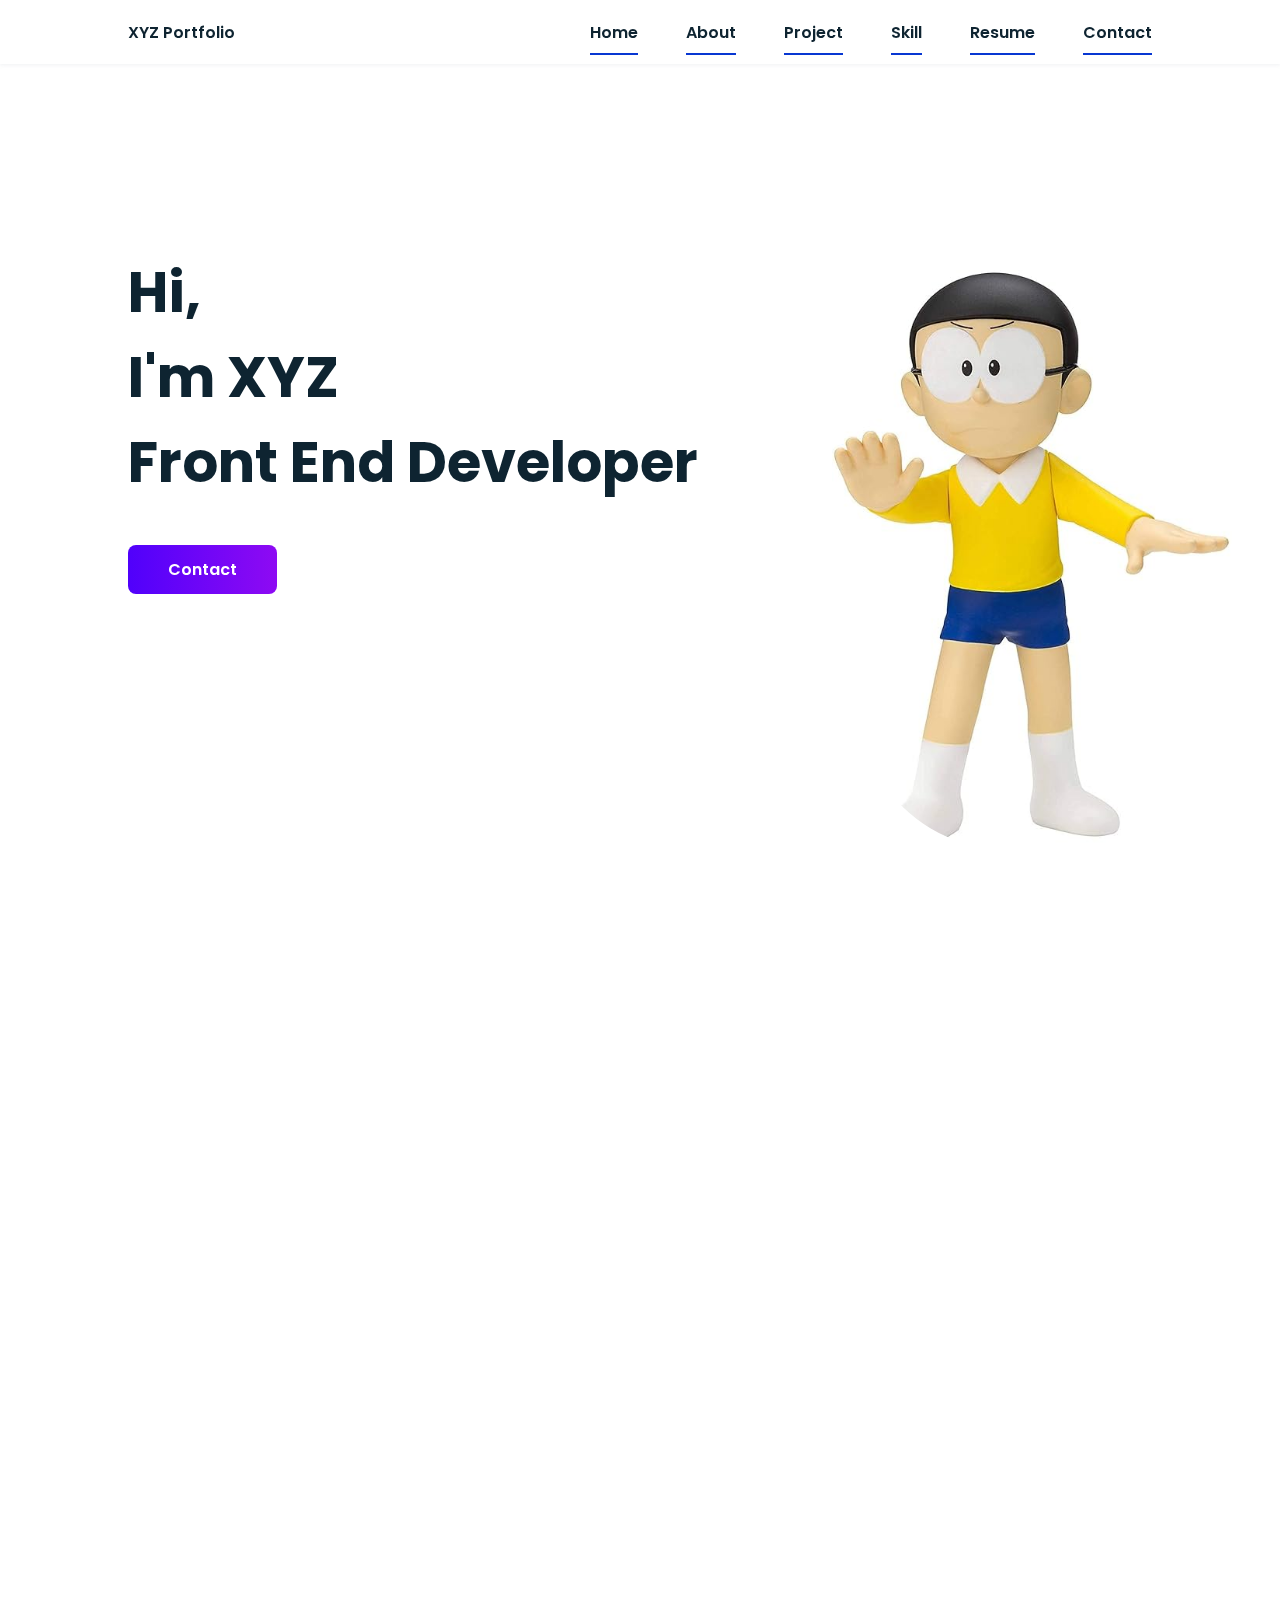
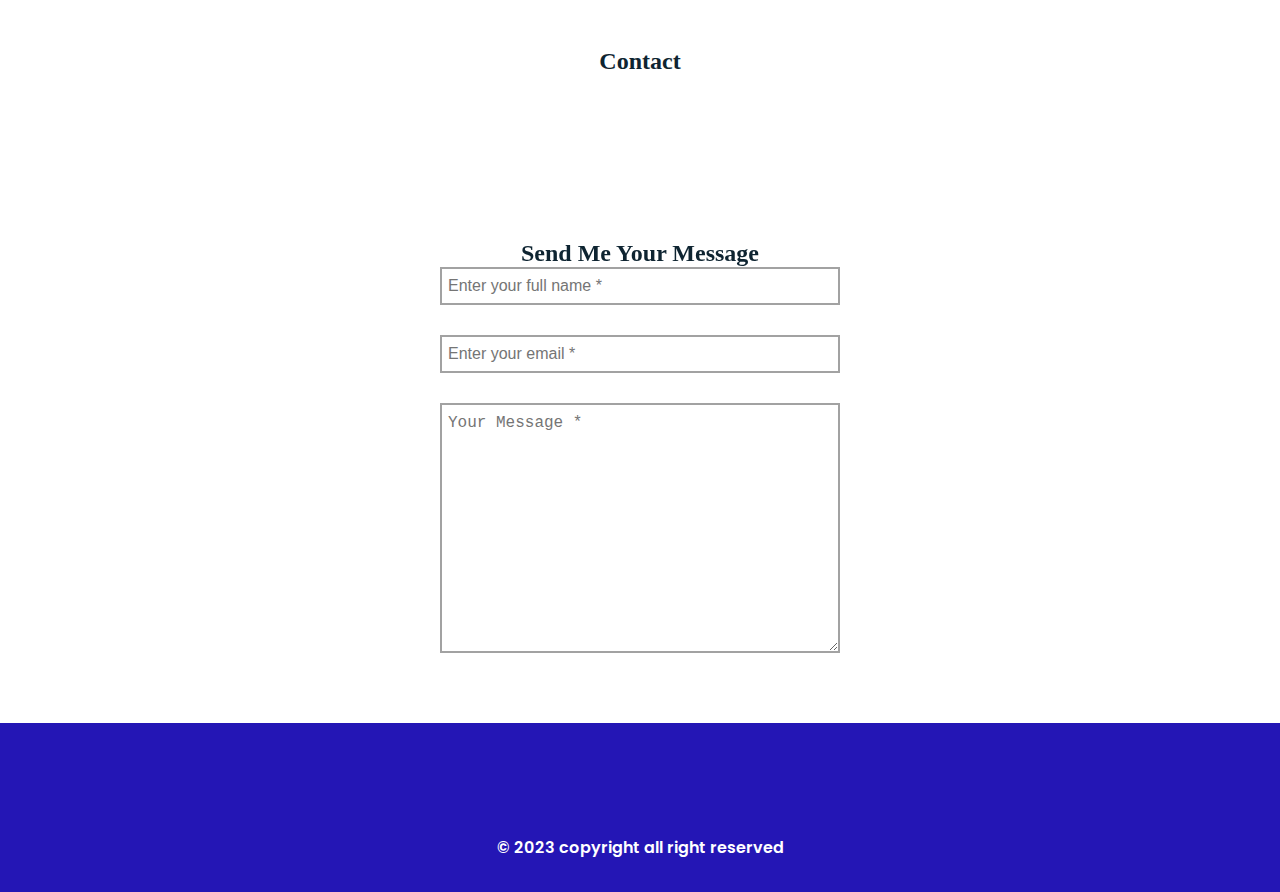
<file: index.html>
<!DOCTYPE html>
<html lang="en">
  <head>
    <meta charset="UTF-8" />
    <title>xyz's Portfolio</title>
    <link rel="stylesheet" href="styles.css" />
    <link href="https://unpkg.com/aos@2.3.1/dist/aos.css" rel="stylesheet" />
    <link
      rel="icon"
      href="images/v1.png"
      type="image/icon type"
      class="titlebarimage"
    />
  </head>
  <body>
    <!-- Header Section -->
    <header class="header">
      <nav class="nav bd_grid">
        <div>
          <a href="#" class="nav_logo">XYZ Portfolio</a>
        </div>

        <div class="nav_menu" id="nav_menu">
          <ul class="nav_list">
            <li class="nav_items">
              <a href="#home" class="nav_link active">Home</a>
            </li>
            <li class="nav_items">
              <a href="#about" class="nav_link active">About</a>
            </li>
            <li class="nav_items">
              <a href="#project" class="nav_link active">Project</a>
            </li>

            <li class="nav_items">
              <a href="#skills" class="nav_link active">Skill</a>
            </li>
            <li class="nav_items">
              <a href="resume.pdf" class="nav_link active" target="_blank"
                >Resume</a
              >
            </li>
            <li class="nav_items">
              <a href="#contact" class="nav_link active">Contact</a>
            </li>
          </ul>
        </div>

        <div class="nav_toggle" id="nav_toggle">
          <i class="bx bx-menu-alt-right"></i>
        </div>
      </nav>
    </header>

    <main class="main">
      <!-- HOME SECTION -->
      <section class="home bd_grid" id="home">
        <div class="home_data" data-aos="fade-down">
          <h1 class="home_title">
            Hi, <br />I'm <span XYZ="home_title-color">XYZ</span><br />Front End
            Developer
          </h1>
          <a href="#contact" class="button"> Contact</a>
        </div>

        <div class="home_social">
          <a
            href="https://www.linkedin.com/"
            class="home_social-icon"
            data-aos="fade-down"
            target="_blank"
            ><i class="bx bxl-linkedin-square"></i
          ></a>
          <a
            href="mailto:xyz@gmail.com"
            class="home_social-icon"
            data-aos="fade-down"
            data-aos-delay="250"
            target="_blank"
            ><i class="bx bxl-gmail"></i
          ></a>
          <a
            href="https://github.com"
            class="home_social-icon"
            data-aos="fade-down"
            data-aos-delay="300"
            target="_blank"
            ><i class="bx bxl-github"></i
          ></a>
          <a
            href="https://www.instagram.com/"
            class="home_social-icon"
            data-aos="fade-down"
            data-aos-delay="350"
            target="_blank"
            ><i class="bx bxl-instagram"></i
          ></a>
        </div>
        <div class="home_img" data-aos="fade-down" data-aos-delay="500">
          <img src="img.jpg" alt="xyz" style="border-radius: 0% 40%" />
        </div>
      </section>

      <!-- ABOUT SECTION -->
      <section class="about section" id="about">
        <h2 class="section-title" data-aos="fade-down">About Me</h2>
        <div class="about_container bd_grid">
          <div class="about_img" data-aos="fade-down" data-aos-delay="50">
            <svg
              xmlns="http://www.w3.org/2000/svg"
              data-name="Layer 1"
              viewBox="0 0 903.80709 509.14517"
              xmlns:xlink="http://www.w3.org/1999/xlink"
            >
              <path
                d="M216.09567,704.318l-.95117-1.75879c12.75342-6.89746,28.62573-15.481,36.916-29.56738,8.17236-13.88623,8.35571-32.74268.47851-49.21094-6.70361-14.01562-19.01782-26.57226-35.61108-36.313-3.273-1.92138-6.70874-3.74218-10.0315-5.50341-8.03149-4.25635-16.33642-8.65821-23.18432-14.90284-9.43164-8.60107-16.56787-23.03466-11.249-35.89111a23.85567,23.85567,0,0,1,20.6775-14.46728l.11279,1.99707a21.86061,21.86061,0,0,0-18.94776,13.248c-4.94262,11.94727,1.83863,25.50489,10.75415,33.63574,6.66065,6.07374,14.85181,10.415,22.7732,14.61329,3.34155,1.771,6.79712,3.60254,10.10766,5.54589,16.93848,9.94336,29.52637,22.79786,36.40259,37.17432,8.1604,17.06055,7.94629,36.63672-.55908,51.08887C245.2114,688.57244,229.0676,697.30339,216.09567,704.318Z"
                transform="translate(-148.09646 -195.42742)"
                fill="#f1f1f1"
              />
              <ellipse
                cx="57.71992"
                cy="323.31703"
                rx="17.5"
                ry="8.5"
                fill="#f1f1f1"
              />
              <ellipse
                cx="71.71992"
                cy="379.31703"
                rx="17.5"
                ry="8.5"
                fill="#f1f1f1"
              />
              <ellipse
                cx="39.71992"
                cy="388.31703"
                rx="17.5"
                ry="8.5"
                fill="#f1f1f1"
              />
              <ellipse
                cx="89.71992"
                cy="435.31703"
                rx="17.5"
                ry="8.5"
                fill="#f1f1f1"
              />
              <ellipse
                cx="124.71992"
                cy="435.31703"
                rx="17.5"
                ry="8.5"
                fill="#f1f1f1"
              />
              <rect
                id="bc1144e2-c94b-4f66-aa77-0b454dfd4174"
                data-name="Rectangle 62"
                x="341.01113"
                y="15.42942"
                width="562.79595"
                height="267.05644"
                fill="#e6e6e6"
              />
              <rect
                id="ad6bb9d5-2e55-4525-b077-6ac2d5f26b45"
                data-name="Rectangle 75"
                x="357.10447"
                y="38.32998"
                width="530.61006"
                height="222.81354"
                fill="#fff"
              />
              <rect
                id="a1fdfaec-ef9f-458a-9330-7bb8c38fec43"
                data-name="Rectangle 80"
                x="340.77116"
                width="562.79595"
                height="23.90924"
                fill="#6c63ff"
              />
              <circle
                id="ac9f2818-2064-46b1-8104-b7d94390836e"
                data-name="Ellipse 90"
                cx="358.5387"
                cy="11.05913"
                r="4.43149"
                fill="#fff"
              />
              <circle
                id="bd067119-2054-4d5f-9303-2e8fa40cc410"
                data-name="Ellipse 91"
                cx="375.35917"
                cy="11.05913"
                r="4.43149"
                fill="#fff"
              />
              <circle
                id="ee5e9ca0-6fca-449b-8f84-cf683813bd65"
                data-name="Ellipse 92"
                cx="392.18043"
                cy="11.05913"
                r="4.43149"
                fill="#fff"
              />
              <path
                id="acae6c4c-8028-4596-98db-d9926d2ed09f-1583"
                data-name="Path 142"
                d="M742.52881,286.63529a2.14688,2.14688,0,0,0,0,4.29376H860.33273a2.14688,2.14688,0,0,0,0-4.29376Z"
                transform="translate(-148.09646 -195.42742)"
                fill="#e6e6e6"
              />
              <path
                id="a061bcdc-636b-4d12-a036-d7339f47b36a-1584"
                data-name="Path 143"
                d="M742.52881,299.51779a2.14689,2.14689,0,0,0,0,4.29377H802.6701a2.14689,2.14689,0,0,0,0-4.29377Z"
                transform="translate(-148.09646 -195.42742)"
                fill="#e6e6e6"
              />
              <path
                id="e4e4593e-e83d-4128-8cd7-f0323b36c2f2-1585"
                data-name="Path 142"
                d="M739.56444,361.87112a2.14688,2.14688,0,0,0,0,4.29376H960.44737a2.14688,2.14688,0,0,0,0-4.29376Z"
                transform="translate(-148.09646 -195.42742)"
                fill="#e6e6e6"
              />
              <path
                id="bf45783c-1d79-4b4f-82bb-39fc8a52f7aa-1586"
                data-name="Path 143"
                d="M739.56444,374.75362a2.14689,2.14689,0,0,0,0,4.29377H902.78473a2.14689,2.14689,0,0,0,0-4.29377Z"
                transform="translate(-148.09646 -195.42742)"
                fill="#e6e6e6"
              />
              <path
                id="b544fc92-6fc6-4255-93fb-dee32d880d89-1587"
                data-name="Path 142"
                d="M739.56444,387.34466a2.14689,2.14689,0,0,0,0,4.29377H960.44737a2.14689,2.14689,0,0,0,0-4.29377Z"
                transform="translate(-148.09646 -195.42742)"
                fill="#e6e6e6"
              />
              <path
                id="e14bb681-aaa1-4454-9da9-28d0809a146c-1588"
                data-name="Path 143"
                d="M739.56444,400.22717a2.14689,2.14689,0,0,0,0,4.29377H902.78473a2.14689,2.14689,0,0,0,0-4.29377Z"
                transform="translate(-148.09646 -195.42742)"
                fill="#e6e6e6"
              />
              <circle
                cx="475.98887"
                cy="156.46229"
                r="18.69428"
                fill="#a0616a"
              />
              <path
                d="M618.16547,336.93427s8.724,2.33677,13.24179,3.2715,4.05043-1.71365,4.05043-1.71365,5.91986.77892,5.60828.15578,2.49256-3.89463-.77893-7.6335-2.33679-6.543-2.33679-6.543h-2.80414l-.77893-1.09051h-4.362s-4.8226-4.22888-13.39083-2.98259-18.701,4.54044-19.63575,9.68138c-.12678.6973-.29369,1.472-.48751,2.29025-2.34294,9.89144,2.63523,19.14638,7.79851,27.90255,1.26893,2.15193,7.40685,6.8444,7.24985,3.62493s-5.52527-10.44986-1.78641-10.91722S619.87911,343.00991,618.16547,336.93427Z"
                transform="translate(-148.09646 -195.42742)"
                fill="#2f2e41"
              />
              <path
                d="M613.48045,412.325a65.38,65.38,0,0,1-10.69912-1.75788l.19683-3.728L604.615,377.197l.0148-.22735h32.93056l5.1679,27.29315.697,3.68251c-1.36375.53046-2.743,1.03058-4.15193,1.47-.01554,0-.01554.01517-.03034.01517-1.955.60612-3.9403,1.13658-5.94116,1.576a68.55812,68.55812,0,0,1-8.06189,1.24267,62.04526,62.04526,0,0,1-6.30374.30311C617.11736,412.55235,615.28373,412.4766,613.48045,412.325Z"
                transform="translate(-148.09646 -195.42742)"
                fill="#6c63ff"
              />
              <path
                d="M592.30938,407.05128c-1.36375-.591-2.68237-1.2275-3.98544-1.8943l-.56089-.28794c-.37886-.197-.77252-.4092-1.15139-.62138q-.77363-.43178-1.50064-.86372c-.46988-.27287-.95455-.56071-1.42443-.84865-.03034-.01517-.04514-.03034-.07547-.03034-1.6368-1.04566-3.24326-2.12166-4.789-3.28848q-.38626-.29553-.77326-.591l-.27231-4.36448.39366-.24253L604.615,377.197l.36333-.22735.03033-.01508,3.72794.01508v13.88151c2.10667,3.04605,3.5311,9.426,4.41017,17.77612.12136,1.19726.22717,2.42476.33373,3.69769a65.38,65.38,0,0,1-10.69912-1.75788c-.37886-.07575-.74293-.16667-1.12179-.27277a62.70234,62.70234,0,0,1-6.51611-2.09132c-.6519-.24252-1.28827-.50012-1.92464-.75772l-.06068-.03034C592.88507,407.29371,592.58242,407.17254,592.30938,407.05128Z"
                transform="translate(-148.09646 -195.42742)"
                fill="#2f2e41"
              />
              <path
                d="M586.61166,404.24766q-.77363-.43178-1.50064-.86372c-.46988-.27287-.95455-.56071-1.42443-.84865-.03034-.01517-.04514-.03034-.07547-.03034-1.6368-1.04566-3.24326-2.12166-4.789-3.28848q-.38626-.29553-.77326-.591c-.12062-.10609-.242-.197-.37886-.30311-.96935-.74255-1.90911-1.51544-2.81852-2.33375-.04514-.03033-.07548-.07584-.12135-.10609a10.42192,10.42192,0,0,1,3.04642-1.62153l1.07591.31827,7.66823,2.30341.04514,3.10664Z"
                transform="translate(-148.09646 -195.42742)"
                fill="#2f2e41"
              />
              <path
                d="M651.1845,404.29316c-.45508.24243-.90941.485-1.36375.71222-.10656.06067-.19683.10609-.28785.1516-.60677.30311-1.19726.60612-1.80329.89406-.01554.01517-.04587.01517-.04587.03034-.03034.01517-.07548.03033-.10582.0455-1.36375.65163-2.743,1.25776-4.15267,1.81846-1.36375.53046-2.743,1.03058-4.15193,1.47-.01554,0-.01554.01517-.03034.01517-1.955.60612-3.9403,1.13658-5.94116,1.576a12.50562,12.50562,0,0,1,.48542-3.68252l.0148-.21218,1.30381-21.09495-1.74335-9.04724,5.00141-.74256L665.86906,391.033s-3.03089,3.03089-15.47262,9.48669C649.29634,401.09055,650.91145,402.9899,651.1845,404.29316Z"
                transform="translate(-148.09646 -195.42742)"
                fill="#2f2e41"
              />
              <path
                d="M624.907,408.61214c-1.97052.18185-3.97064.27286-5.97076.27286-1.94018,0-3.86482-.07584-5.78947-.25769.12136,1.19726.22717,2.42476.33373,3.69769,1.80328.1516,3.63691.22735,5.45574.22735a62.04526,62.04526,0,0,0,6.30374-.30311,68.55812,68.55812,0,0,0,8.06189-1.24267,12.50562,12.50562,0,0,1,.48542-3.68252l.0148-.21218A62.99621,62.99621,0,0,1,624.907,408.61214Zm57.26792-85.04667A66.97189,66.97189,0,1,0,566.441,387.18384c.606.75772,1.2276,1.51545,1.864,2.24283.06068.06058.091.10609.13615.15151a63.82062,63.82062,0,0,0,4.98587,5.13737c.42474.394.86354.78806,1.30308,1.16692.04587.03025.07621.07576.12135.10609.90941.81831,1.84917,1.5912,2.81852,2.33375.13689.1061.25824.197.37886.30311q.38736.29553.77326.591c1.54578,1.16682,3.15224,2.24282,4.789,3.28848.03033,0,.04513.01517.07547.03034.46988.28794.95455.57578,1.42443.84865q.72813.43189,1.50064.86372c.37887.21218.77253.42436,1.15139.62138l.56089.28794c1.30307.6668,2.62169,1.30326,3.98544,1.8943.273.12126.57569.24243.84873.36369l.06068.03034c.63637.2576,1.27274.5152,1.92464.75772a62.70234,62.70234,0,0,0,6.51611,2.09132c.37886.1061.74293.197,1.12179.27277a65.38,65.38,0,0,0,10.69912,1.75788c1.80328.1516,3.63691.22735,5.45574.22735a62.04526,62.04526,0,0,0,6.30374-.30311,68.55812,68.55812,0,0,0,8.06189-1.24267c2.00086-.43945,3.98618-.96991,5.94116-1.576.0148,0,.0148-.01517.03034-.01517,1.40889-.43945,2.78818-.93957,4.15193-1.47,1.40963-.5607,2.78892-1.16683,4.15267-1.81846.03034-.01517.07548-.03033.10582-.0455,0-.01517.03033-.01517.04587-.03034.606-.28794,1.19652-.591,1.80329-.89406.091-.04551.18129-.09093.28785-.1516.45434-.22726.90867-.46979,1.36375-.71222.03034-.01517.04514-.03033.07548-.0455,1.19725-.66671,2.37971-1.36385,3.54664-2.1064.31818-.197.63636-.394.95455-.62138.46987-.28794.92421-.60613,1.36375-.9244.59123-.4092,1.18172-.83348,1.75815-1.273a4.67929,4.67929,0,0,0,.54535-.40911c1.40963-1.06083,2.77338-2.18224,4.07646-3.36433a66.91395,66.91395,0,0,0,18.67-71.98356Zm-19.80658,68.07378a64.7919,64.7919,0,0,1-5.15236,4.36448c-.39366.303-.8036.60613-1.212.87889-.3944.30311-.78806.59105-1.19726.86382-.34853.24252-.697.48495-1.06111.7123-.03034.03025-.07548.04542-.10582.07576-.25824.18184-.53055.34852-.78806.5152-.80359.50012-1.63679,1.00024-2.45519,1.47-.19683.1061-.37886.22727-.57569.33336-.10656.06067-.21237.12126-.33373.18184-.45433.2577-.90941.485-1.36375.72748-.06067.04541-.13615.06058-.19683.10609a.11229.11229,0,0,0-.06067.03025c-.31819.16677-.63637.31827-.95455.46978-.27305.13643-.53056.27277-.8036.394-1.10625.53046-2.24283,1.03049-3.37941,1.50028-1.19726.48495-2.40932.92449-3.63692,1.33359-.30338.1061-.62157.22736-.93975.31828-1.44.45461-2.8792.86381-4.3495,1.19717a62.99621,62.99621,0,0,1-8.89509,1.50027c-1.97052.18185-3.97064.27286-5.97076.27286-1.94018,0-3.86482-.07584-5.78947-.25769a62.3735,62.3735,0,0,1-10.16856-1.78821c-.12136-.03034-.25751-.06059-.37886-.09093a58.11093,58.11093,0,0,1-8.01676-2.72777c-.13615-.06059-.28784-.1061-.4092-.16668-.15169-.06068-.28784-.10609-.4092-.16677-.15169-.06058-.28784-.12117-.424-.18185-1.13658-.5-2.24282-1.04566-3.34907-1.60636l-.51575-.27277c-.98489-.5152-1.955-1.04566-2.90953-1.63671-.333-.18184-.68151-.39393-1.01523-.60612-.37886-.22735-.75772-.46978-1.12178-.7123q-.13542-.09088-.27231-.18185c-.84874-.57588-1.71227-1.15175-2.53067-1.773-.57569-.42437-1.13659-.83348-1.69748-1.273-.36406-.27276-.72738-.5607-1.0759-.86372-.22717-.16677-.45434-.36378-.68225-.5608-.30264-.2576-.606-.5152-.90867-.788-.46988-.37886-.90942-.80323-1.33416-1.19726a60.22928,60.22928,0,0,1-4.83417-5.00095c-.515-.57587-1.00043-1.15175-1.46957-1.75787a3.64682,3.64682,0,0,1-.30338-.37886,63.2983,63.2983,0,1,1,93.04807,6.74374Z"
                transform="translate(-148.09646 -195.42742)"
                fill="#3f3d56"
              />
              <polygon
                points="163.436 496.698 175.696 496.697 181.528 449.409 163.434 449.41 163.436 496.698"
                fill="#a0616a"
              />
              <path
                d="M308.40551,688.12252l24.144-.001h.001A15.38731,15.38731,0,0,1,347.937,703.50777v.5l-39.53076.00147Z"
                transform="translate(-148.09646 -195.42742)"
                fill="#2f2e41"
              />
              <polygon
                points="209.436 496.698 221.696 496.697 227.528 449.409 209.434 449.41 209.436 496.698"
                fill="#a0616a"
              />
              <path
                d="M354.40551,688.12252l24.144-.001h.001A15.38731,15.38731,0,0,1,393.937,703.50777v.5l-39.53076.00147Z"
                transform="translate(-148.09646 -195.42742)"
                fill="#2f2e41"
              />
              <path
                d="M274.333,505.26744a10.05579,10.05579,0,0,0-1.88328-15.30389l8.51818-34.70475-17.49238,6.233-5.40724,32.00063a10.11028,10.11028,0,0,0,16.26472,11.775Z"
                transform="translate(-148.09646 -195.42742)"
                fill="#9e616a"
              />
              <path
                d="M404.47409,502.26744a10.05576,10.05576,0,0,1,1.88329-15.30389L397.8392,452.2588l17.49238,6.233,5.40723,32.00063a10.11027,10.11027,0,0,1-16.26472,11.775Z"
                transform="translate(-148.09646 -195.42742)"
                fill="#9e616a"
              />
              <polygon
                points="142.367 285.513 159.36 484.578 184.224 482.311 194.175 328.461 203.033 389.379 204.807 486.145 227.307 484.645 239.801 380.545 236.736 279.728 151.319 271.078 142.367 285.513"
                fill="#2f2e41"
              />
              <circle
                cx="189.11211"
                cy="78.58245"
                r="25.78574"
                fill="#a0616a"
              />
              <path
                d="M329.04308,253.38125s12.03336,3.22321,18.26491,4.51252,5.58691-2.36371,5.58691-2.36371,8.1655,1.0744,7.73572.21487,3.43809-5.372-1.0744-10.52917-3.22322-9.025-3.22322-9.025h-3.86786l-1.07442-1.50418H345.374s-6.652-5.833-18.4705-4.114-25.79505,6.26281-27.08434,13.3539c-.17487.96182-.4051,2.03038-.67243,3.159-3.23171,13.64365,3.63487,26.40934,10.75677,38.48707,1.75029,2.96823,10.21656,9.44074,10,5s-7.62122-14.41389-2.46407-15.05854S331.40677,261.76163,329.04308,253.38125Z"
                transform="translate(-148.09646 -195.42742)"
                fill="#2f2e41"
              />
              <path
                d="M310.376,308.60391h45.41173l32.10968,169.575s-27.99385,2.3937-43.99385,8.3937-42.59842-13.70585-42.59842-13.70585Z"
                transform="translate(-148.09646 -195.42742)"
                fill="#6c63ff"
              />
              <path
                d="M316.04528,327.75369V308.60391l-5.14174-.03133-37.56693,23.885,8.15165,130.86273s9.64794,43.65782,24.28161,43.20506S331.687,350.43479,316.04528,327.75369Z"
                transform="translate(-148.09646 -195.42742)"
                fill="#2f2e41"
              />
              <path
                d="M285.40354,336.07258l-12.06693-3.615s-8.93307,2.615-8.93307,11.615-7.69685,136.86794-7.69685,136.86794l24.45076,2.16092,5.24609-65.02886Z"
                transform="translate(-148.09646 -195.42742)"
                fill="#2f2e41"
              />
              <path
                d="M352.40354,321.07258l-2.40535-12.46867,6.90535-1.03133,25,10s22.5,164.5,12.5,169.5-16.752,1.12615-16.752,1.12615S344.76032,366.8726,350.58193,350.47259Z"
                transform="translate(-148.09646 -195.42742)"
                fill="#2f2e41"
              />
              <path
                d="M364.40354,320.07258l4.26656-1.85711s12.52311-6.20565,19.62828,6.32573,32.10516,152.53138,32.10516,152.53138l-20.57029,3.86794-15.37853-50.38368Z"
                transform="translate(-148.09646 -195.42742)"
                fill="#2f2e41"
              />
              <path
                d="M530.09646,704.57258h-381a1,1,0,1,1,0-2h381a1,1,0,0,1,0,2Z"
                transform="translate(-148.09646 -195.42742)"
                fill="#cacaca"
              />
            </svg>
          </div>
          <div>
            <h2
              class="about_subtitle"
              data-aos="fade-down"
              data-aos-delay="350"
            >
              I'm xyz
            </h2>
            <p class="about_text" data-aos="fade-down" data-aos-delay="450">
              Lorem ipsum dolor sit amet consectetur adipisicing elit. Odio quam
              dolores veniam nobis enim architecto necessitatibus, nulla, sit
              aperiam consequuntur eligendi assumenda quaerat voluptates
              corrupti quas distinctio ipsa molestiae minus.
            </p>
          </div>
        </div>
      </section>

      <!-- Project SECTION start here-->
      <section class="project section" id="project">
        <h2 class="section-title" data-aos="fade-down">Project</h2>
        <div
          class="project_container bd_flex"
          data-aos="fade-down"
          data-aos-delay="250"
        >
          <div class="project_row">
            <div class="project_img">
              <!-- <img src="profile.jpeg" alt="" /> -->
              <h1>CALCULATOR</h1>
              Using Html CSS Js
            </div>
            <div class="project_img">
              <!-- <img src="profile.jpeg" alt="" /> -->
              <h1>RATE APPLICATION</h1>
              Using Django, Python, Mysql
            </div>
          </div>

          <div class="project_row">
            <div class="project_img">
              <!-- <img src="images/image3.jpg" alt="" /> -->
              <h1>RATE APPLICATION</h1>
              Using Django, Python, Mysql
            </div>

            <div class="project_img">
              <!-- <img src="images/image3.jpg" alt="" /> -->
              <h1>RATE</h1>
              Using Django, Python, Mysql
            </div>
          </div>
        </div>
      </section>
      <!-- Project SECTION end here-->

      <!-- skill section start here -->
      <div class="skill_margin">
        <h4 class="skill-heading" style="font-family: 'Bebas Neue', cursive">
          Skills
        </h4>
        <div class="">
          <div
            class=""
            data-aos="fade-top"
            data-aos-duration="2000"
            data-percent="95%"
          >
            <div class="" style="background: #6b8e23">
              <span>DataStructure & Algorithm</span>
            </div>
            <div class="" style="background: #6b8e23"></div>
            <div class="">90%</div>
          </div>
          <div
            class=" "
            data-aos="fade-top"
            data-aos-duration="2000"
            data-percent="95%"
          >
            <div class="" style="background: #ff6347"><span>C</span></div>
            <div class="" style="background: #ff6347"></div>
            <div class="">95%</div>
          </div>
          <div
            class=""
            data-aos="fade-top"
            data-aos-duration="2000"
            data-percent="95%"
          >
            <div class="" style="background: #66cdaa"><span>C++</span></div>
            <div class="" style="background: #66cdaa"></div>
            <div class="">95%</div>
          </div>
          <div
            class=""
            data-aos="fade-top"
            data-aos-duration="2000"
            data-percent="95%"
          >
            <div class="" style="background: #ee82ee"><span>Python</span></div>
            <div class="" style="background: #ee82ee"></div>
            <div class="">95%</div>
          </div>
          <div
            class=" "
            data-aos="fade-top"
            data-aos-duration="2000"
            data-percent="95%"
          >
            <div class="" style="background: #6b8e23"><span>Django</span></div>
            <div class="" style="background: #6b8e23"></div>
            <div class="">90%</div>
          </div>
          <div
            class=""
            data-aos="fade-top"
            data-aos-duration="2000"
            data-percent="95%"
          >
            <div class="" style="background: #6a5acd">
              <span>Python Automation</span>
            </div>
            <div class="" style="background: #6a5acd"></div>
            <div class="">80%</div>
          </div>
          <div
            class=""
            data-aos="fade-top"
            data-aos-duration="2000"
            data-percent="95%"
          >
            <div class="" style="background: #d2691e"><span>Nodejs</span></div>
            <div class="" style="background: #d2691e"></div>
            <div class="">80%</div>
          </div>
          <div
            class=""
            data-aos="fade-top"
            data-aos-duration="2000"
            data-percent="95%"
          >
            <div class="" style="background: #c71585"><span>Linux</span></div>
            <div class="" style="background: #c71585"></div>
            <div class="">80%</div>
          </div>
          <div
            class=""
            data-aos="fade-top"
            data-aos-duration="2000"
            data-percent="95%"
          >
            <div class="" style="background: #800080">
              <span>Database</span>
            </div>
            <div class="" style="background: #800080"></div>
            <div class="">90%</div>
          </div>
          <div
            class=""
            data-aos="fade-top"
            data-aos-duration="2000"
            data-percent="95%"
          >
            <div class="" style="background: #1e90ff">
              <span>Bootstrap</span>
            </div>
            <div class="" style="background: #1e90ff"></div>
            <div class="">90%</div>
          </div>
          <div
            class=" "
            data-aos="fade-top"
            data-aos-duration="2000"
            data-percent="95%"
          >
            <div class="" style="background: #008080"><span>SQL</span></div>
            <div class="" style="background: #008080"></div>
            <div class="">90%</div>
          </div>
          <div
            class=""
            data-aos="fade-up"
            data-aos-duration="2000"
            data-percent="99%"
          >
            <div class="" style="background: #88cd2a"><span>HTML5</span></div>
            <div class="" style="background: #88cd2a"></div>
            <div class="">99%</div>
          </div>
          <div
            class=""
            data-aos="fade-bottom"
            data-aos-duration="2000"
            data-percent="95%"
          >
            <div class="" style="background: #f7a53b"><span>CSS3</span></div>
            <div class="" style="background: #f7a53b"></div>
            <div class="">95%</div>
          </div>
          <div
            class=""
            data-aos="fade-down"
            data-aos-duration="2000"
            data-percent="80%"
          >
            <div class="" style="background: #6adcfa">
              <span>Javascript</span>
            </div>
            <div class="" style="background: #6adcfa"></div>
            <div class="">80%</div>
          </div>
          <div
            class=""
            data-aos="fade-top"
            data-aos-duration="2000"
            data-percent="95%"
          >
            <div class="" style="background: #fa6e6e"><span>Java</span></div>
            <div class="" style="background: #fa6e6e"></div>
            <div class="">95%</div>
          </div>
          <div
            class=""
            data-aos="fade-up-right"
            data-aos-duration="2000"
            data-percent="90%"
          >
            <div class="" style="background: #336699"><span>MySQL</span></div>
            <div class="" style="background: #336699"></div>
            <div class="">90%</div>
          </div>
        </div>
      </div>
      <!-- skill section end here  -->

      <div id="contact" class="contact-area">
        <div class="container">
          <h2 class="contact-text-center">Contact</h2>
          <div
            class="top-contact-text"
            data-aos="fade-up-right"
            data-aos-duration="1500"
          >
            <div class="contact-icon">
              <ul>
                <li><i class="fa fa-map-marker"></i></li>
                <li><i class="fa fa-phone"></i></li>
                <li><i class="fa fa-globe"></i></li>
              </ul>
            </div>
            <div class="contact-info">
              <h2>Address / Street</h2>
              <p>India</p>
            </div>
            <div class="contact-info">
              <h2>Contact Number</h2>
              <p>+91 - 123 - 456789</p>
            </div>
            <div class="contact-info">
              <h2>Website Address</h2>
              <p>www.xyz.com</p>
            </div>
          </div>

          <div id="contact" class="contact-area">
            <div class="container">
              <h2 class="contact-text-center">Send Me Your Message</h2>
              <form id="contact-form">
                <div class="form-group">
                  <input
                    type="text"
                    name="name"
                    class="form-control"
                    placeholder="Enter your full name *"
                    required="required"
                  />
                  <input
                    type="email"
                    name="email"
                    class="form-control"
                    placeholder="Enter your email *"
                    required="required"
                  />
                </div>
                <div class="form-group">
                  <textarea
                    name="message"
                    class="form-control"
                    placeholder="Your Message *"
                    rows="4"
                    required="required"
                  ></textarea>
                </div>
              </form>
            </div>
          </div>
        </div>
      </div>

      <!-- Footer Section -->
      <footer class="footer">
        <div class="footer_content">
          <p class="footer_title" data-aos="fade-down">xyz</p>

          <div class="footer_socials">
            <a
              href="#"
              class="footer_icon"
              data-aos="fade-down"
              data-aos-delay="250"
              ><i class="bx bxl-facebook-circle"></i
            ></a>
            <a
              href="#"
              class="footer_icon"
              data-aos="fade-down"
              data-aos-delay="350"
              ><i class="bx bxl-instagram"></i
            ></a>
            <a
              href="#"
              class="footer_icon"
              data-aos="fade-down"
              data-aos-delay="450"
              ><i class="bx bxl-twitter"></i
            ></a>
            <a
              href="#"
              class="footer_icon"
              data-aos="fade-down"
              data-aos-delay="550"
              ><i class="bx bxl-github"></i
            ></a>
          </div>
        </div>
        <p>&#169; 2023 copyright all right reserved</p>
      </footer>
    </main>
    <script src="https://unpkg.com/aos@2.3.1/dist/aos.js"></script>
    <script>
      AOS.init({
        duration: 1200,
        once: false,
      });
    </script>
  </body>
</html>
</file>
<file: styles.css>
@import url("https://fonts.googleapis.com/css2?family=Poppins:ital,wght@0,100;0,200;0,300;0,400;0,500;0,600;0,700;0,800;0,900;1,100;1,200;1,300;1,400;1,500;1,600;1,700;1,800;1,900&display=swap");
:root {
  --header-height: 3rem;
  --font-semi: 600;
}

:root {
  --first-color: #0837d2;
  --second-color: #0e2431;
  --gardient-color: linear-gradient(to right, #5001fb, #8e0af3);
}

:root {
  --body-font: "Poppins", sans-serif;
  --big-font-size: 2rem;
  --h2-font-size: 1.5rem;
  --nomral-font-size: 0.938rem;
}

@media screen and (min-width: 768px) {
  :root {
    --big-font-size: 3.5rem;
    --h2-font-size: 2rem;
    --nomral-font-size: 1rem;
  }
}

:root {
  --mb-1: 0.5rem;
  --mb-2: 1rem;
  --mb-3: 1.5rem;
  --mb-4: 2rem;
  --mb-5: 2.5rem;
  --mb-6: 3rem;
}

:root {
  --z-back: -10;
  --z-normal: 1;
  --z-tooltip: 10;
  --z-fixed: 100;
}

*,
::before,
::before {
  box-sizing: border-box;
}

html {
  scroll-behavior: smooth;
}

body {
  margin: var(--header-height) 0 0 0;
  font-family: var(--body-font);
  font-size: var(--nomral-font-size);
  color: var(--second-color);
}

h1, h2, p {
  margin: 0;
}

ul {
  margin: 0;
  padding: 0;
  list-style: none;
}

a {
  text-decoration: none;
}

img {
  max-width: 100%;
  height: auto;
  display: block;
}

.bd_grid {
  max-width: 1024px;
  display: grid;
  grid-template-columns: 100%;
  grid-column-gap: 2rem;
  width: calc(100% - 2rem);
  margin-left: var(--mb-2);
  margin-right: var(--mb-2);
}

.header {
  width: 100%;
  position: fixed;
  top: 0;
  left: 0;
  z-index: var(--z-fixed);
  box-shadow: 0 1px 4px rgba(146, 161, 176, 0.15);
}

.nav {
  height: var(--header-height);
  display: flex;
  justify-content: space-between;
  align-items: center;
  font-weight: var(--font-semi);
}

@media screen and (max-width: 768px) {
  .nav_menu {
    position: fixed;
    top: var(--header-height);
    right: -100%;
    width: 80%;
    height: 100%;
    padding: 2rem;
    background-color: #263238;
    transition: 0.5s;
  }
}

.nav_items {
  margin-bottom: var(--mb-4);
}

.nav_link {
  position: relative;
  color: #fff;
}

.nav_link:hover {
  position: relative;
}

.nav_link:hover::after {
  position: absolute;
  content: "";
  width: 100%;
  height: 0.18rem;
  left: 0;
  top: 2rem;
  background-color: var(--first-color);
}

.nav_logo {
  color: var(--second-color);
}

.nav_toggle {
  color: var(--second-color);
  font-size: 1.5rem;
  cursor: pointer;
}

.active::after {
  position: absolute;
  content: "";
  width: 100%;
  height: 0.18rem;
  left: 0;
  top: 2rem;
  background-color: var(--first-color);
}

.show {
  right: 0;
}

.home {
  height: calc(100vh - 3rem);
  row-gap: 1rem;
}

.home_data {
  align-self: center;
}

.home_title {
  font-size: var(--big-font-size);
  margin-bottom: var(--mb-5);
}

.home_title-color {
  color: var(--first-color);
}

.home_social {
  display: flex;
  flex-direction: column;
}

.home_social-icon {
  width: max-content;
  margin-bottom: var(--mb-2);
  font-size: 1.5rem;
  color: var(--second-color);
}

.home_social-icon:hover {
  color: var(--first-color);
}

.home_img {
  position: absolute;
  right: 50px;
  top: 50%;
  bottom: 0;
  width: 70%;
  height: 70%;
  border-radius: 15px 50px;
}

.home_img svg {
  width: 100%;
}

.button {
  display: inline-block;
  color: #fff;
  padding: 0.75rem 2.5rem;
  font-weight: var(--font-semi);
  border-radius: 0.5rem;
  background: var(--gardient-color);
}

.button:hover {
  box-shadow: 0 10px 36px rgba(0, 0, 0, 0.15);
}

.section {
  padding-top: 3rem;
  padding-bottom: 2rem;
}

.section-title {
  position: relative;
  font-size: var(--h2-font-size);
  color: var(--first-color);
  margin-top: var(--mb-2);
  margin-bottom: var(--mb-4);
  text-align: center;
}

.section-title::after {
  position: absolute;
  content: "";
  width: 64px;
  height: 0.18rem;
  left: 0;
  right: 0;
  margin: auto;
  top: 2rem;
  background-color: var(--first-color);
}

.about_container {
  row-gap: 2rem;
  text-align: center;
}

.about_subtitle {
  margin-bottom: var(--mb-2);
}

.about_img {
  justify-content: center;
}

.about_img svg {
  width: 300px;
  border-radius: 0.5rem;
}

.project_container.bd_flex {
  display: flex;
  flex-direction: column;
  align-items: center;
  gap: 2rem;
}

.project_row {
  display: flex;
  justify-content: space-between;
  gap: 2rem;
}

.project_img {
  width: 250px; 
  height: 250px; 
  box-shadow: 0 4px 25px rgba(14, 36, 49, 0.15);
  border-radius: 0.5rem;
  overflow: hidden;
  text-align: center;
}

.project_img img {
  width: 100%;
  height: 100%;
  transition: 1s;
  cursor: pointer;
}

.project_img img:hover {
  transform: scale(1.1);
}

.skill_margin {
  margin: 100px;
}

.skill-heading {
  display: inline-block; 
  margin-bottom: 20px; 
}

.contact-text-center {
  text-align: center;
}

.contact-area h2 {
  padding-top: 2em;
  font-family: 'Bebas Neue', cursive;
  position: relative;
}

.contact-area{
  padding-bottom: 20px;

}
.contact-area .form-control {
  border: 2px solid #a2a2a2;
  box-shadow: none;
  padding: 6px;
  border-radius: 0;
  margin-bottom: 30px;
}

.contact-icon ul {
  list-style-type: none;
  margin: 0;
  padding: 0;
  display: flex;
  justify-content: space-between;
}

.contact-info {
  text-align: center;
  flex: 1;
}

.contact-area form {
  text-align: center;
  margin: 0 auto;
  max-width: 400px; 
}

.contact-area .form-group {
  margin-bottom: 20px;
}

.contact-area .form-control {
  width: 100%;
}

.top-contact-text {
  display: flex;
  justify-content: space-between;
  align-items: center;
  margin-bottom: 50px;
}

.contact-area textarea.form-control {
  border: 2px solid #a2a2a2;
  padding: 6px;
  height: 250px;
  margin-bottom: 30px;
}

.top-contact-text h2 {
  margin-top: 2px;
  margin-bottom: 5px;
  text-transform: uppercase;
  font-weight: 600;
  font-size: 12px;
  letter-spacing: 3px;
}

.top-contact-text p {
  line-height: 21px;
  letter-spacing: 2px;
  font-size: 11px;
  color: #777;
}

.contact-icon li {
  display: inline-block;
  margin-right: 25px;
}

.contact-icon a {
  display: inline-block;
  height: 40px;
  width: 40px;
  font-size: 16px;
  color: #222222;
  -webkit-transition: 0.3s;
  -moz-transition: 0.3s;
  -ms-transition: 0.3s;
  -o-transition: 0.3s;
  transition: 0.3s;
  border: 2px solid #222222;
  border-radius: 50%;
  background: transparent;
  line-height: 2.5;
  text-align: center;
}

.contact-icon a:hover {
  background: #222222;
  color: #ffffff;
}

.btn-send:hover{
    background-color: lightblue;
}

.contact-icon {
  text-align: center;
  margin-bottom: 25px;
}

.contact-right {
  margin: 60px;
}

.form-control {
  display: block;
  width: 100%;
  height: calc(1.5em + .75rem + 2px);
  padding: .375rem .75rem;
  font-size: 1rem;
  font-weight: 400;
  line-height: 1.5;
  color: #495057;
  background-color: #fff;
  background-clip: padding-box;
  border: 1px solid #ced4da;
  border-radius: .25rem;
  transition: border-color .15s ease-in-out,box-shadow .15s ease-in-out;
}

.contact-area textarea.form-control {
  border: 2px solid #a2a2a2;
  padding: 6px;
  height: 250px;
  margin-bottom: 30px;
}

.contact-area .form-control {
  border: 2px solid #a2a2a2;
  box-shadow: none;
  padding: 6px;
  border-radius: 0;
  margin-bottom: 30px;
}

.control_input {
  width: 100%;
  font-size: var(--nomral-font-size);
  font-weight: var(--font-semi);
  padding: 1rem;
  border-radius: 0.5rem;
  border: 1.5px solid var(--second-color);
  outline: none;
  margin-bottom: var(--mb-4);
}

.control_button {
  display: block;
  border: none;
  outline: none;
  font-size: var(--nomral-font-size);
  cursor: pointer;
  margin-left: auto;
}

.footer {
  height: auto;
  background-color: rgb(36, 22, 181);
  color: #fff;
  text-align: center;
  font-weight: var(--font-semi);
  padding: 2rem 0;
}

.footer_content {
  display: flex;
  justify-content: space-between;
  align-items: center; 
  flex-wrap: wrap;
  margin-bottom: var(--mb-4);
}

.footer_title {
  font-size: 2rem;
  margin: 0; 
}

.footer_socials {
  display: flex;
  justify-content: flex-end;
  align-items: center; 
  flex-wrap: wrap;
  margin-top: 0; 
}

.footer_icon {
  font-size: 1.5rem;
  color: #fff;
  margin: 0 var(--mb-2);
}

@media screen and (max-width: 768px) {
  .footer_title {
    font-size: 1.5rem;
  }
}

@media screen and (min-width: 768px) {
  body {
    margin: 0;
  }

  .section {
    padding-top: 4rem;
    padding-bottom: 3rem;
  }
  .section-title {
    margin-bottom: var(--mb-6);
  }

  .section-title::after {
    width: 80px;
    top: 3rem;
  }

  .nav {
    height: calc(var(--header-height) + 1rem);
  }

  .nav_items {
    margin-left: var(--mb-6);
    margin-bottom: 0;
  }

  .nav_list {
    display: flex;
    padding-top: 0;
  }

  .nav_toggle {
    display: none;
  }

  .nav_link {
    color: var(--second-color);
  }

  .home {
    height: 100vh;
  }

  .home_data {
    align-self: flex-end;
  }
  .home_social {
    padding-top: 0;
    padding-bottom: 2.5rem;
    flex-direction: row;
    align-self: flex-end;
  }

  .home_social-icon {
    margin-bottom: 0;
    margin-right: var(--mb-4);
  }

  .home_img {
    width: 250px;
    bottom: 15%;
    border-radius: 15px 50px;
    left: 50%;
    top: 60%;
  }

  .home_img svg {
    width: 50%;
  }

  .about_container,
  .skills_container {
    grid-template-columns: repeat(2, 1fr);
    align-items: center;
    text-align: initial;
  }

  .about_img svg {
    width: 450px;
  }

  .work_container {
    grid-template-columns: repeat(3, 1fr);
    grid-template-rows: repeat(2, 1fr);
    column-gap: 2rem;
  }
}

@media screen and (min-width: 1024px) {
  .bd_grid {
    margin-left: auto;
    margin-right: auto;
  }

  .home_img {
    position: absolute;
    width: 400px;
    top: 30%;
    left: 65%;
  }
}
</file>
